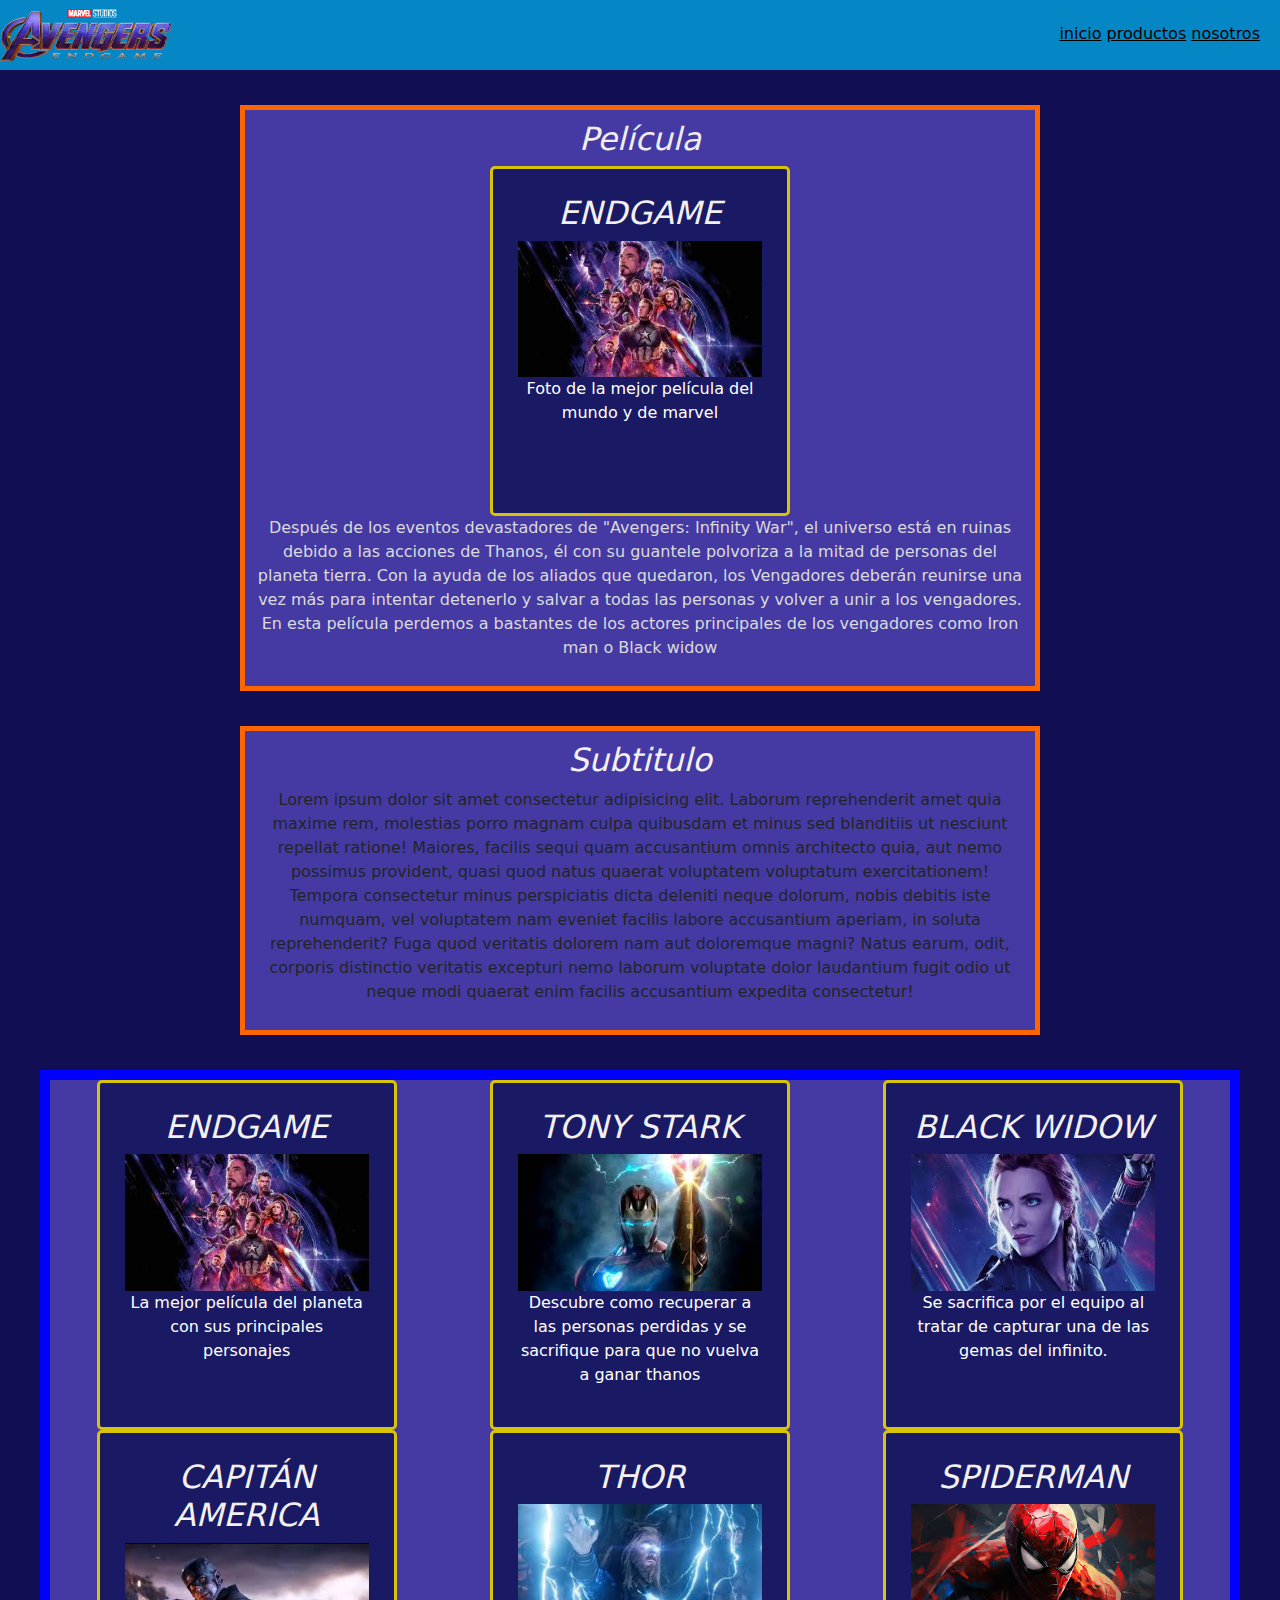
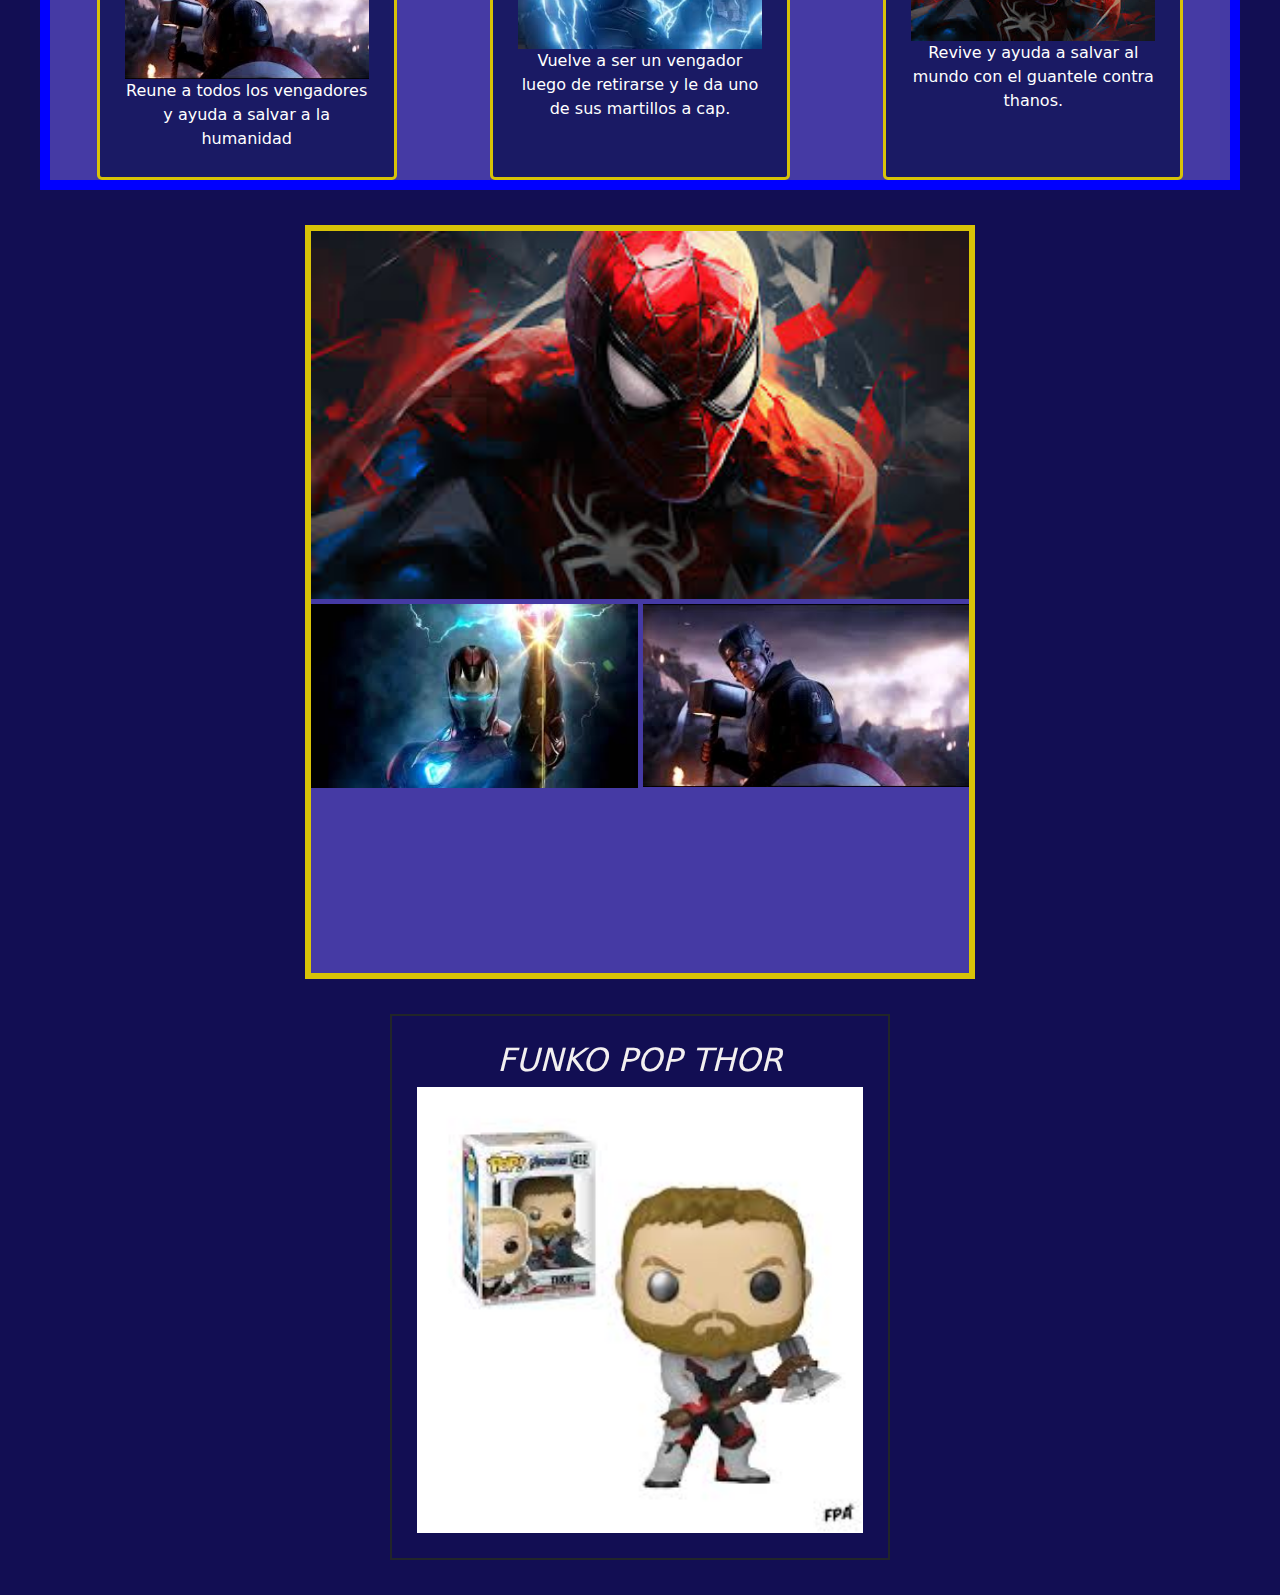
<file: index.html>
<!DOCTYPE html>
<html lang="en">
<head>
    <meta charset="UTF-8">
    <meta name="viewport" content="width=device-width, initial-scale=1.0">
    <link href="https://cdn.jsdelivr.net/npm/bootstrap@5.3.3/dist/css/bootstrap.min.css" rel="stylesheet" integrity="sha384-QWTKZyjpPEjISv5WaRU9OFeRpok6YctnYmDr5pNlyT2bRjXh0JMhjY6hW+ALEwIH" crossorigin="anonymous">
    <link rel="stylesheet" href="./css/styles.css">
    <title>Tarea 9</title>
</head>
<body>
    <header>
        <div>
            <img src="./img/Avengers_endgame_logo.png"  width="172" height="52" alt="Logo">
        </div>
        <nav>
            <ul>
                <li class="en_linea"><a href="./index.html">inicio</a></li>
                <li class="en_linea"><a href="./pages/productos.html">productos</a></li>
                <li class="en_linea"><a href="./pages/nosotros.html">nosotros</a></li>
            </ul>
        </nav>
    </header>
    <main>
        <section>
            <div class="contenedor_limite ">
                <h2 style="color:rgb(240, 237, 237);">Película</h2>
                <div class="card">
                    <h2>ENDGAME</h2>
                    <img src="./img/endgame.jpeg" alt="foto">
                    <p class="color_parrafo">Foto de la mejor película del mundo y de marvel</p>
                </div>
                <p style="color: rgb(218, 218, 218);"> Después de los eventos devastadores de "Avengers: Infinity War", el universo está en ruinas debido a las acciones de Thanos, él con su guantele polvoriza a la mitad de personas del planeta tierra. Con la ayuda de los aliados que quedaron, los Vengadores deberán reunirse una vez más para intentar detenerlo y salvar a todas las personas y volver a unir a los vengadores. En esta película perdemos a bastantes de los actores principales de los vengadores como Iron man o Black widow</p>
            </div>
        </section>
        <section>
            <div class="contenedor_limite">
                <h2>Subtitulo</h2>
                <p>Lorem ipsum dolor sit amet consectetur adipisicing elit. Laborum reprehenderit amet quia maxime rem, molestias porro magnam culpa quibusdam et minus sed blanditiis ut nesciunt repellat ratione! Maiores, facilis sequi quam accusantium omnis architecto quia, aut nemo possimus provident, quasi quod natus quaerat voluptatem voluptatum exercitationem! Tempora consectetur minus perspiciatis dicta deleniti neque dolorum, nobis debitis iste numquam, vel voluptatem nam eveniet facilis labore accusantium aperiam, in soluta reprehenderit? Fuga quod veritatis dolorem nam aut doloremque magni? Natus earum, odit, corporis distinctio veritatis excepturi nemo laborum voluptate dolor laudantium fugit odio ut neque modi quaerat enim facilis accusantium expedita consectetur!</p>
            </div>
        </section>
        <section>
            <div class="contenedor_limite_2">
                <div class="padre">
                    <div class="card">
                        <h2>ENDGAME</h2>
                        <img src="./img/endgame.jpeg" alt="foto">
                        <p class="color_parrafo">La mejor película del planeta con sus principales personajes</p>
                    </div>
                    <div class="card">
                        <h2>TONY STARK</h2>
                        <img src="./img/tony.jpeg" alt="foto">
                        <p class="color_parrafo">Descubre como recuperar a las personas perdidas y se sacrifique para que no vuelva a ganar thanos</p>
                    </div>
                    <div class="card ">
                        <h2>BLACK WIDOW</h2>
                        <img src="./img/black widow.jpeg" alt="foto">
                        <p class="color_parrafo">Se sacrifica por el equipo al tratar de capturar una de las gemas del infinito.</p>
                    </div>
                    <div class="card">
                        <h2>CAPITÁN AMERICA</h2>
                        <img src="./img/Capitan america.jpeg" alt="foto">
                        <p class="color_parrafo"> Reune a todos los vengadores y ayuda a salvar a la humanidad</p>
                    </div>
                    <div class="card">
                        <h2>THOR</h2>
                        <img src="./img/Thor.jpeg" alt="foto">
                        <p class="color_parrafo">Vuelve a ser un vengador luego de retirarse y le da uno de sus martillos a cap.</p>
                    </div>
                    <div class="card ">
                        <h2>SPIDERMAN</h2>
                        <img src="./img/spiderman.jpeg" alt="foto">
                        <p class="color_parrafo">Revive y ayuda a salvar al mundo  con el guantele contra thanos.</p>
                    </div>
                </div>
            </div> 
        </section>
        <section>
            <div class="parent">
                <div class="div1"> 
                    <img src="./img/spiderman.jpeg" alt="foto">
                </div>
                <div class="div2"> 
                  <img src="./img/tony.jpeg" alt="foto">
                </div>
                <div class="div3"> 
                    <img src="./img/Capitan america.jpeg" alt="foto">
                </div>
            </div>
        </section>
        <section>
            <div class="card_2">
                <div id="carouselExampleIndicators" class="carousel slide">
                    <div class="carousel-indicators">
                      <button type="button" data-bs-target="#carouselExampleIndicators" data-bs-slide-to="0" class="active" aria-current="true" aria-label="Slide 1"></button>
                      <button type="button" data-bs-target="#carouselExampleIndicators" data-bs-slide-to="1" aria-label="Slide 2"></button>
                      <button type="button" data-bs-target="#carouselExampleIndicators" data-bs-slide-to="2" aria-label="Slide 3"></button>
                    </div>
                    <div class="carousel-inner">
                      <div class="carousel-item active">
                        <h2 style="text-align: center;"> FUNKO POP THOR</h2>
                        <img src="./img/descarga thor.jpeg" class="d-block w-100" alt="...">
                      </div>
                      <div class="carousel-item">
                        <h2 style="text-align: center;"> FUNKO POP SPIDERMAN</h2>
                        <img src="./img/descarga.jpeg" class="d-block w-100" alt="...">
                      </div>
                      <div class="carousel-item">
                        <h2 style="text-align: center;"> FUNKO POP TONY</h2>
                        <img src="./img/descarga tony.jpeg" class="d-block w-100" alt="...">
                      </div>
                    </div>
                    <button class="carousel-control-prev" type="button" data-bs-target="#carouselExampleIndicators" data-bs-slide="prev">
                      <span class="carousel-control-prev-icon" aria-hidden="true"></span>
                      <span class="visually-hidden">Previous</span>
                    </button>
                    <button class="carousel-control-next" type="button" data-bs-target="#carouselExampleIndicators" data-bs-slide="next">
                      <span class="carousel-control-next-icon" aria-hidden="true"></span>
                      <span class="visually-hidden">Next</span>
                    </button>
                  </div>
            </div>
        </section>
    </main>
    <footer>
        <div>
        
        </div>
    </footer>
    <script src="https://cdn.jsdelivr.net/npm/bootstrap@5.3.3/dist/js/bootstrap.bundle.min.js" integrity="sha384-YvpcrYf0tY3lHB60NNkmXc5s9fDVZLESaAA55NDzOxhy9GkcIdslK1eN7N6jIeHz" crossorigin="anonymous"></script>
</body>
</html>
</file>
<file: css/styles.css>
*{
    margin:0;
    padding: 0;
    box-sizing: border-box;
}

body{
    background-color: #120e53;
}

header{
    background-color: rgba(0, 195, 255, 0.671);
    display: flex;
    justify-content: space-between;
    align-items: center;
    height: 70px;
}

nav{
    position: absolute;
    top: 22px;
    right: 20px;
}

nav li{
    display: inline;
}

nav li :hover{
    color: white;
}


nav a{
    color:rgb(0, 0, 0);
}


.contenedor_limite{
    background-color: #453AA4;
    max-width: 800px;
    margin: 0 auto;
    padding: 10px;
    border: 5px solid rgb(255, 102, 0);
    text-align: center;
}

.padre{
    background-color: #453AA4;
    display: flex;
    justify-content: space-evenly;
    flex-wrap: wrap;
}


.contenedor_limite_2{
    background-color: blue;
    padding: 10px;
    max-width: 1200px;
    margin: 0 auto;
}

.color_parrafo{
    color: white;
}

section{
    margin: 35px;
}

.card{
    background-color: #1A1A64;
    width: 300px;
    height: 350px;
    text-align: center;
    border: 3px solid rgb(216, 195, 7);
    border-radius: 5px;
    padding: 25px;
    margin: 0 auto;
}

h2{
    color: rgb(243, 240, 240);
    font-style: italic;
}

.card img{
    width: 100%;
}


.parent {
    max-width: 670px;
    margin: 0 auto;
    background-color: #453AA4;
    display: grid;
    grid-template-columns: repeat(2, 1fr);
    grid-template-rows: repeat(2, 1fr);
    grid-column-gap: 5px;
    grid-row-gap: 5px;
    border: 6px solid rgb(216, 195, 7);
}
    
.div1 { 
    grid-area: 1 / 1 / 2 / 3; 
}

.div1 img{
    width: 100%;
}

.div2 { 
    grid-area: 2 / 1 / 3 / 2; 
}

.div2 img{
    width: 100%;
}

.div3 { 
    grid-area: 2 / 2 / 3 / 3; 
}

.div3 img{
    width: 100%;
}

.card_2{
    max-width: 500px;
    border: 2px solid;
    padding: 25px;
    margin: 25px auto ;
}
</file>
